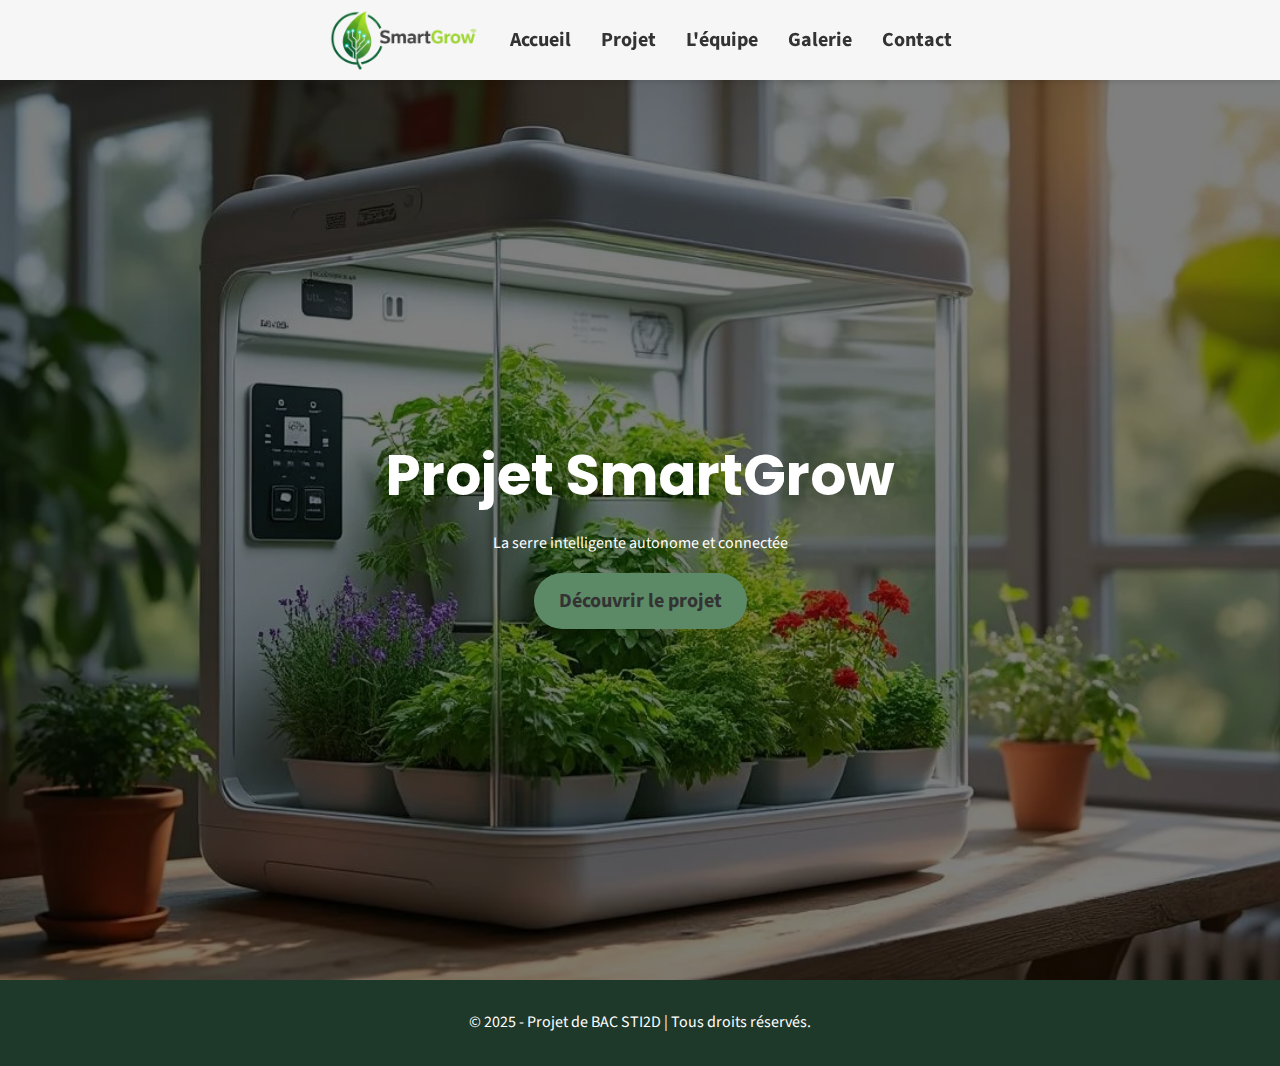
<file: index.html>
<!DOCTYPE html>
<html lang="fr">
<head>
    <meta charset="UTF-8">
    <meta name="viewport" content="width=device-width, initial-scale=1.0">
    <title>Projet SmartGrow</title>
    <link rel="stylesheet" href="style.css">
    <link rel="preconnect" href="https://fonts.googleapis.com">
    <link rel="preconnect" href="https://fonts.gstatic.com" crossorigin>
    <link href="https://fonts.googleapis.com/css2?family=Poppins:wght@700&family=Source+Sans+Pro:wght@400;700&display=swap" rel="stylesheet">
</head>
<body>
<!-- Création du SPA (Single Page Application), évite le chargement de la page et permet des transitions fluides -->
    <nav class="main-nav">
        <div class="nav-container">
            <div class="burger">☰</div>
            <!-- Le logo peut rester en dehors de la liste pour un positionnement plus facile -->
            <a href="Presentation_Projet/acceuil.html" class="nav-link nav-logo">
                <img src="images/logo-smartgrow.png" alt="Logo SmartGrow">
            </a>
            <ul>
                <li><a href="Presentation_Projet/acceuil.html" class="nav-link">Accueil</a></li>
                <li><a href="Presentation_Projet/projet.html" class="nav-link">Projet</a></li>
                <li class="dropdown">
                    <a href="Presentation_Projet/equipe.html" class="nav-link">L'équipe</a>
                    <ul class="dropdown-menu">
                        <li><a href="Loukas/loukas.html" class="nav-link">Loukas</a></li>
                        <li><a href="Noah/noah.html" class="nav-link">Noah</a></li>
                        <li><a href="Jules/jules.html" class="nav-link">Jules</a></li>
                    </ul>
                </li>
                <li><a href="Presentation_Projet/galerie.html" class="nav-link">Galerie</a></li>
                <li><a href="contact.html" class="nav-link">Contact</a></li>
            </ul>
        </div>
    </nav>
    
    <main class="main-content"></main>

    <footer>
        <p>&copy; 2025 - Projet de BAC STI2D | Tous droits réservés.</p>
    </footer>

    <script src="script.js"></script>

</body>
</html>
</file>
<file: style.css>
:root {
    /* Light theme variables */
    --bg-color: #F5F5F5;
    --text-color: #333333;
    --primary-green-dark: #1E392A;
    --primary-green-light: #5D8A66;
    --primary-green-hover: #4A6F53;
    --white-color: white;
    --gray-text: #555;
    --light-gray-bg: #f0f0f0;
    --nav-bg: rgba(245, 245, 245, 0.95);
    --shadow-color: rgba(0,0,0,0.1);
    --shadow-lighter-color: rgba(0,0,0,0.05);
    --overlay-bg: rgba(30, 57, 42, 0.9);
}

body.dark-theme {
    /* Dark theme variables */
    --bg-color: #1a1a1a;
    --text-color: #e0e0e0;
    --primary-green-dark: #5D8A66;
    --primary-green-light: #8BC34A;
    --primary-green-hover: #4A6F53;
    --white-color: #333333;
    --gray-text: #b0b0b0;
    --light-gray-bg: #333333;
    --nav-bg: rgba(26, 26, 26, 0.95);
    --shadow-color: rgba(255,255,255,0.1);
    --shadow-lighter-color: rgba(255,255,255,0.05);
    --overlay-bg: rgba(93, 138, 102, 0.9);
}

.main-content {
    transition: opacity 0.4s ease-out, transform 0.4s ease-out;
    transform: translateY(0);
    opacity: 1;
}

.main-content.fade-out {
    opacity: 0;
    transform: translateY(-20px);
}



/* ---- Style pour les sections de l'accueil ---- */

.prologue-section {
    padding: 50px 0;
    text-align: center;
}

.features-grid {
    display: flex;
    justify-content: space-around;
    flex-wrap: wrap;
    gap: 30px;
    margin-top: 50px;
}

.feature-item {
    text-align: center;
    max-width: 300px;
}

.feature-item img {
    height: 100px;
    margin-bottom: 20px;
}

.feature-item h3 {
    font-family: 'Poppins', sans-serif;
    color: var(--primary-green-dark);
    margin-bottom: 10px;
}

/* ---- 1. Style de base (resets) ---- */
* {
    box-sizing: border-box; /* Pour que les paddings n'affectent pas la taille des éléments */
    margin: 0;
    padding: 0;
}

body {
    font-family: 'Source Sans Pro', sans-serif; /* Police pour le corps du texte */
    background-color: var(--bg-color);
    color: var(--text-color);
    line-height: 1.6;
}

.container {
    max-width: 1100px; /* Limite la largeur du contenu pour une meilleure lisibilité */
    margin: 0 auto;
    padding: 0 20px;
}

/* ---- 2. Header et bannière (le grand titre au début) ---- */
.main-header {
    height: 100vh; /* La hauteur prend toute la fenêtre */
    display: flex;
    justify-content: center;
    align-items: center;
    text-align: center;
    background: linear-gradient(rgba(0,0,0,0.5), rgba(0,0,0,0.5)), url('images/serre-background.png') no-repeat center center/cover;
    color: var(--white-color);
}

.main-header h1 {
    font-family: 'Poppins', sans-serif;
    font-size: 3.5rem; /* Grande taille de titre */
    margin-bottom: 10px;
}

.cta-button {
    display: inline-block;
    background-color: var(--primary-green-light);
    color: var(--white-color);
    padding: 12px 25px;
    text-decoration: none;
    font-weight: bold;
    border-radius: 50px;
    transition: background-color 0.3s ease;
    margin-top: 16px;
}

.cta-button:hover {
    background-color: var(--primary-green-hover);
}

/* ---- 3. Navigation (menu) ---- */
.main-nav {
    position: sticky; /* Reste en haut quand on scroll */
    top: 0;
    background-color: var(--nav-bg); /* Fond semi-transparent */
    padding: 10px 0;
    box-shadow: 0 2px 5px var(--shadow-color);
    z-index: 1000;
}

/* Modifie la disposition des éléments dans la nav-container pour aligner le logo */
.nav-container {
    display: flex;
    justify-content: center;
    align-items: center; /* Centre les éléments verticalement */
    gap: 30px;
}

.nav-link {
    text-decoration: none;
    color: var(--text-color);
    font-weight: 700;
    transition: color 0.3s ease;
    font-size: 20px; /* Augmentation de la taille de la police */
}

.nav-link:hover, .nav-link.active {
    color: var(--primary-green-light);
}


.nav-logo {
    height: 60px; /* Changez cette valeur pour redimensionner le logo */
    display: flex;
    align-items: center;
}

.nav-logo img {
    height: 100%;
    width: auto;
    vertical-align: middle; /* Correction pour l'alignement */
}

/* Correction: cible .main-nav et s'assure que les ul et li directs sont flexibles */
.nav-container > ul {
    display: flex; /* Aligne les éléments du menu horizontalement */
    align-items: center; /* Centre verticalement les éléments */
    gap: 30px; /* Espace entre les éléments du menu */
    list-style: none; /* Supprime les puces/points */
    padding: 0;
    margin: 0;
}

/* Style pour les sous-menus (dropdown) */
.dropdown {
    position: relative; /* Contexte de positionnement pour le menu déroulant */
}

.dropdown-menu {
    display: none; /* Caché par défaut */
    position: absolute;
    top: 100%; /* Se positionne juste en dessous de l'élément parent */
    left: 50%;
    transform: translateX(-50%);
    background-color: var(--light-gray-bg);
    box-shadow: 0 2px 5px var(--shadow-color);
    list-style: none;
    padding: 10px;
    border-radius: 5px;
    width: max-content; /* S'adapte à la largeur du contenu */
    text-align: center;
    font-size: 16px;
    font-weight: 700;
}

.dropdown-menu li {
    padding: 0;
}

.dropdown-menu a {
    text-decoration: none;
    color: var(--text-color);
    display: block;
    padding: 8px 15px;
    border-radius: 3px;
    transition: background-color 0.2s ease, color 0.2s ease;
    white-space: nowrap;
}

.dropdown-menu a:hover {
    background-color: var(--primary-green-light);
    color: var(--white-color);
}

.dropdown:hover .dropdown-menu {
    display: block; /* Affiché au survol du parent */
}

.burger {
    display: none;
    font-size: 1.5rem;
    cursor: pointer;
}

@media (max-width: 768px) {
    nav ul {
        position: absolute;
        top: 60px;
        right: 0;
        background-color: var(--nav-bg);
        flex-direction: column;
        width: 200px;
        display: none;
    }

    nav ul.show {
        display: flex;
    }

    nav ul li {
        margin: 1rem;
    }

    .burger {
        display: block;
    }
}

/* ---- 4. Sections de pages (le contenu) ---- */
.page-section {
    padding: 100px 0;
}

.page-section h2 {
    font-family: 'Poppins', sans-serif;
    text-align: center;
    margin-bottom: 50px;
    font-size: 2.8rem;
    color: var(--primary-green-dark);
}

/* ---- 5. Style de la page équipe (team-grid) ---- */
.team-grid {
    display: flex;
    justify-content: center;
    flex-wrap: wrap; /* Permet aux éléments de passer à la ligne */
    gap: 40px; /* Espace entre les membres */
}

.team-member {
    background: var(--white-color);
    padding: 30px;
    border-radius: 12px;
    box-shadow: 0 10px 30px rgba(0, 0, 0, 0.1);
    text-align: center;
    width: 300px; /* Largeur fixe pour un rendu uniforme */
    transition: transform 0.3s ease;
}

.team-member:hover {
    transform: translateY(-5px); /* Petit effet de survol */
}

.member-photo {
    border-radius: 50%; /* Pour une photo de profil ronde */
    width: 150px;
    height: 150px;
    object-fit: cover;
    margin-bottom: 20px;
    border: 3px solid var(--primary-green-light); /* Bordure verte pour un effet stylé */
}

.team-member h3 {
    font-family: 'Poppins', sans-serif;
    font-size: 1.8rem;
    margin-bottom: 5px;
    color: var(--primary-green-dark);
}

.member-role {
    font-weight: 700;
    color: var(--gray-text);
    margin-bottom: 15px;
}

.team-member ul {
    list-style-type: none; /* Enlève les puces par défaut */
    text-align: left;
    margin-top: 10px;
}

.team-member li {
    background: var(--light-gray-bg); /* Un fond léger pour chaque mission */
    padding: 8px 15px;
    margin-bottom: 5px;
    border-radius: 5px;
    border-left: 3px solid var(--primary-green-light); /* Bande verte pour un effet stylé */
}

.team-member-button {
    display: inline-block;
    margin-top: 20px;
    margin-bottom: 10px;
    padding: 8px 16px;
    background-color: var(--primary-green-dark);
    color: var(--white-color);
    text-decoration: none;
    border-radius: 50px;
    font-weight: bold;
    transition: background-color 0.3s ease;
    font-size: 16px;
}

.team-member-button:hover {
    margin-top: 15px;
    margin-bottom: 7px;
    padding: 10px 20px;
    font-size: 18px;
}

/* ---- 6. Style de la page galerie (gallery-grid) ---- */
.gallery-grid {
    display: grid;
    grid-template-columns: repeat(auto-fit, minmax(250px, 1fr));
    gap: 20px;
}

.gallery-grid img {
    width: 100%;
    height: 200px; /* Taille fixe pour un rendu uniforme */
    object-fit: cover; /* Recadre l'image pour qu'elle remplisse l'espace */
    border-radius: 8px;
    transition: transform 0.3s ease, box-shadow 0.3s ease;
}

.gallery-grid img:hover {
    transform: scale(1.05); /* Effet de zoom au survol */
    box-shadow: 0 8px 15px var(--shadow-color); /* Using shadow-color for consistency */
}

/* Style de la page galerie */
.section-description {
    text-align: center;
    max-width: 700px;
    margin: 0 auto 60px;
    color: var(--gray-text);
    font-size: 1.1rem;
}

.gallery-grid {
    display: grid;
    grid-template-columns: repeat(auto-fit, minmax(300px, 1fr));
    gap: 30px;
}

.gallery-item {
    position: relative; /* Pour positionner l'effet de survol */
    overflow: hidden; /* Cache les éléments qui dépassent de la boîte */
    border-radius: 12px;
    box-shadow: 0 10px 30px rgba(0, 0, 0, 0.1);
    transition: transform 0.3s ease, box-shadow 0.3s ease;
}

.gallery-item img {
    width: 100%;
    height: 100%;
    object-fit: cover;
    display: block;
    transition: transform 0.5s ease;
}

.overlay {
    position: absolute;
    bottom: 0;
    left: 0;
    right: 0;
    background-color: var(--overlay-bg); /* Un vert foncé semi-transparent */
    color: var(--white-color);
    padding: 20px;
    transform: translateY(100%); /* Cache l'overlay par défaut */
    transition: transform 0.4s ease;
    text-align: center;
}

.gallery-item:hover .overlay {
    transform: translateY(0); /* Fait apparaître l'overlay au survol */
}

.gallery-item:hover img {
    transform: scale(1.05); /* Petit zoom sur l'image au survol */
}

/* ---- 7. Style de la page contact ---- */

.social-link img {
    height: 30px; /* Taille du logo, ajuste si besoin */
    margin-right: 10px; /* Espace entre le logo et les liens */
}

/* ---- 8. Footer (pied de page) ---- */
footer {
    text-align: center;
    padding: 30px 0;
    background-color: var(--primary-green-dark);
    color: var(--white-color);
}

.page-dev {
    text-align: center;
    margin-top: 40px;
    margin-bottom: 40px;
    font-size: 1.8rem;
    font-style: italic;
    color:rgb(124, 220, 0);
}

/* ---- Responsive (Burger Menu) ---- */

.burger {
    display: none; /* Caché par défaut sur grand écran */
    font-size: 2rem;
    cursor: pointer;
}

@media (max-width: 768px) {
    .burger {
        display: block; /* Affiché sur petit écran */
        position: absolute;
        right: 20px;
        top: 15px;
    }

    .nav-container > ul {
        display: none;
        flex-direction: column;
        width: 100%;
        background-color: var(--nav-bg);
        position: absolute;
        top: 70px; /* Hauteur de la nav */
        left: 0;
        padding: 20px 0;
        box-shadow: 0 4px 10px var(--shadow-color);
    }

    .nav-container > ul.show {
        display: flex; /* Affiche le menu quand la classe est présente */
    }

    .nav-container {
        justify-content: flex-start; /* Aligne le logo à gauche */
    }
}
</file>
